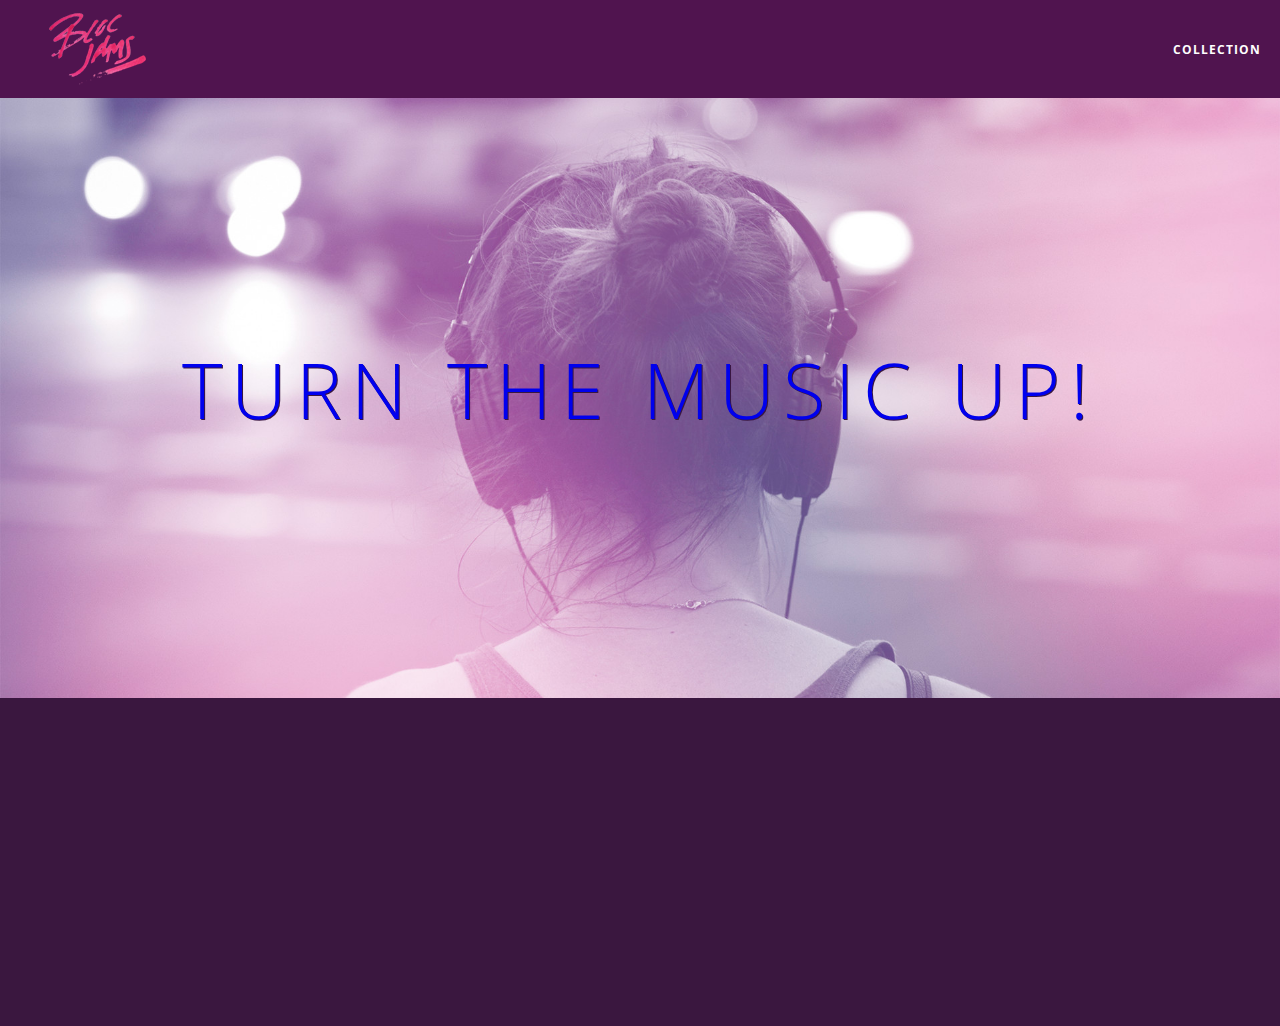
<file: index.html>
<!DOCTYPE html>
<html>

    <head>
        <meta charset="utf-8">
        <title>Bloc Jams</title>
        <meta name="viewport" content="width=device-width, initial-scale=1">
        <link rel="stylesheet" type="text/css" href="styles/normalize.css">
        <link rel="stylesheet" type="text/css" href="http://fonts.googleapis.com/css?family=Open+Sans:400,800,600,700,300">
        <link rel="stylesheet" type="text/css" href="http://code.ionicframework.com/ionicons/2.0.1/css/ionicons.min.css">
        <link rel="stylesheet" type="text/css" href="styles/main.css">
        <link rel="stylesheet" type="text/css" href="styles/landing.css">
        <link rel="stylesheet" type="text/css" href="styles/collection.css">
    </head>
        <body class="landing">
            <nav class="navbar"> <!-- changed nav bar -->
                <a href="index.html" class="logo">
                     <img src="assets/images/bloc_jams_logo.png" alt="bloc jams logo">
                </a>
                <div class="links-container">
                    <a href="collection.html" class="navbar-link">collection</   a>
                </div>   <!-- navigation bar -->
            </nav>
            <section class="hero-content"> <!-- hero content -->
                <h1 class="hero-title">Turn the music up!</h1>
            </section>
             <!-- selling points -->
            <section class="selling-points container clearfix">
            <div class="point column third">
                 <span class="ion-music-note"></span>
                 <h5 class="point-title">Choose your music</h5>
                 <p class="point-description">The world is full of music; why should you have to listen to music that someone else chose?</p>
            </div>
            <div class="point column third">
                 <span class="ion-radio-waves"></span>
                 <h5 class="point-title">Unlimited, streaming, ad-free</h5>
                 <p class="point-description">No arbitrary limits. No distractions.</p>
            </div>
            <div class="point column third">
                 <span class="ion-iphone"></span>
                 <h5 class="point-title">Mobile enabled</h5>
                 <p class="point-description">Listen to your music on the go. This streaming service is available on all mobile platforms.</p>
            </div>
        </section>
        <script src="https://code.jquery.com/jquery-2.1.3.min.js"></script>
        <script src="scripts/utilities.js"></script>
        <script src="scripts/landing.js"></script>
    </body>
</html>
</file>
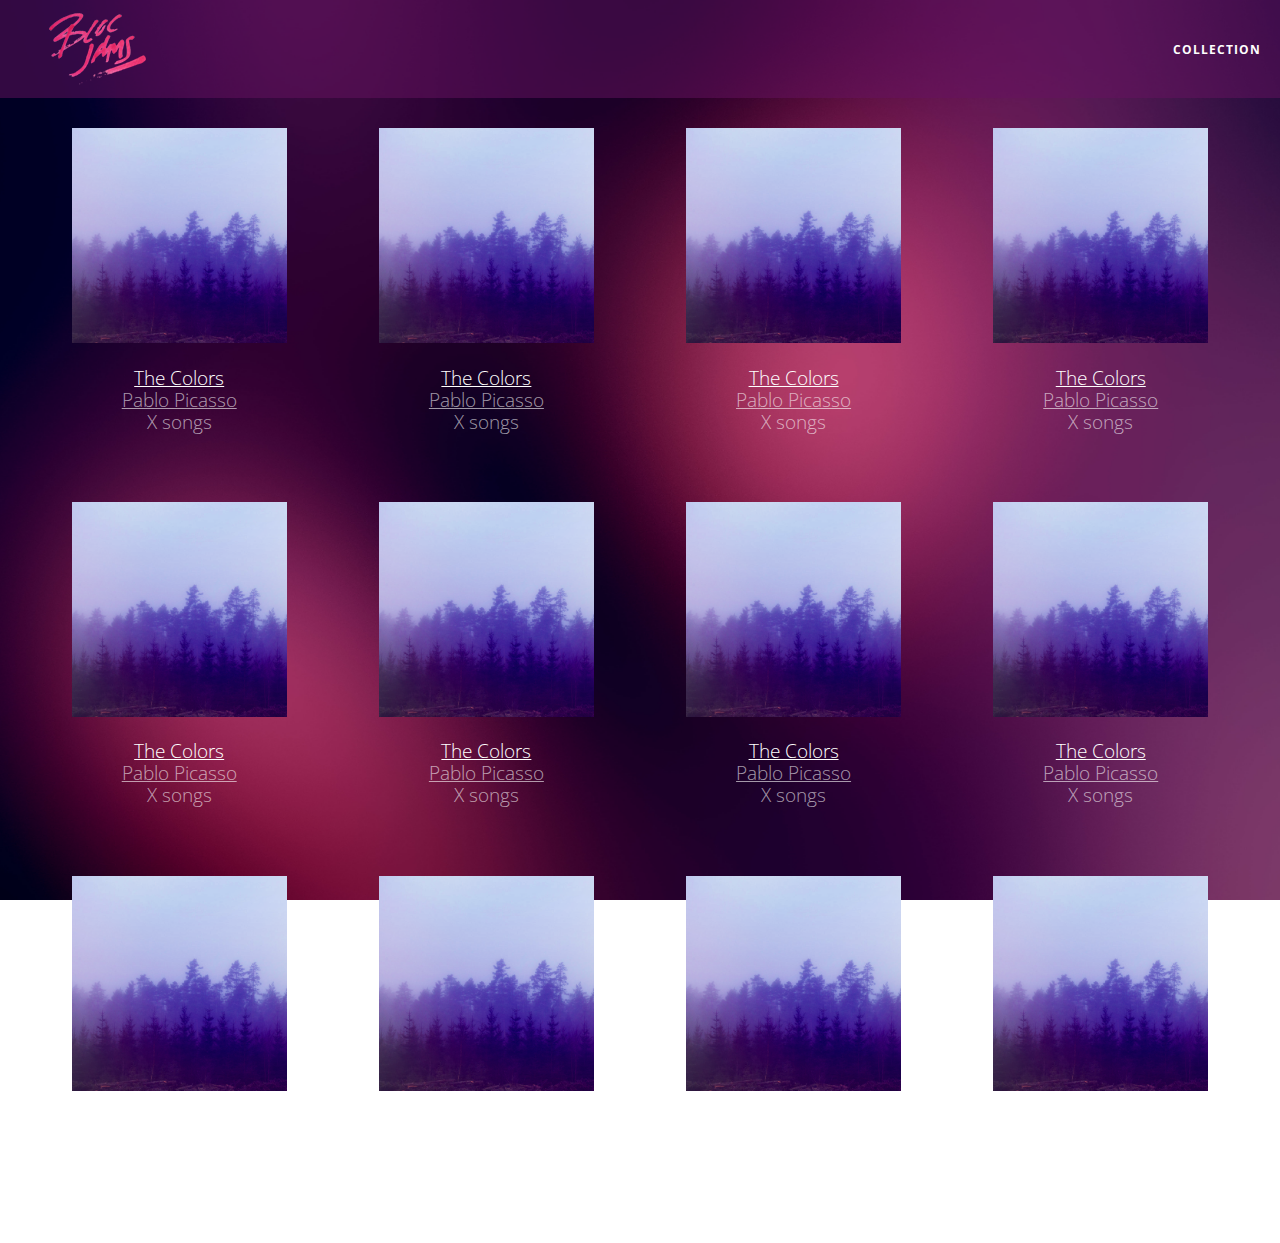
<file: collection.html>
<!DOCTYPE html>
<html>
    <head>
        <meta charset="utf-8">
        <title>Bloc Jams</title>
        <meta name="viewport" content="width=device-width, initial-scale=1">
        <link rel="stylesheet" type="text/css" href="styles/normalize.css">
        <link rel="stylesheet" type="text/css" href="http://fonts.googleapis.com/css?family=Open+Sans:400,800,600,700,300">
        <link rel="stylesheet" type="text/css" href="http://code.ionicframework.com/ionicons/2.0.1/css/ionicons.min.css">
        <link rel="stylesheet" type="text/css" href="styles/main.css">
        <link rel="stylesheet" type="text/css" href="styles/landing.css">
        <link rel="stylesheet" type="text/css" href="styles/collection.css">
    </head>
    <body class="collection">
        <nav class="navbar"> <!-- nav bar -->
             <a href="index.html" class="logo">
                 <img src="assets/images/bloc_jams_logo.png" alt="bloc jams logo">
             </a>
             <div class="links-container">
                 <a href="collection.html" class="navbar-link">collection</a>
             </div>
         </nav>
         <section class="album-covers container clearfix">
         <!-- <div class="collection-album-container column fourth">
             <img src="assets/images/album_covers/01.png"/>
             <div class="collection-album-info caption">
                 <p>
                     <a class="album-name" href="album.html">The Colors</a>
                     <br/>
                     <a href="album.html">Pablo Picasso</a>
                     <br/>
                     X songs
                     <br/>
                 </p>
             </div>
         </div>
         <div class="collection-album-container column fourth">
             <img src="assets/images/album_covers/01.png"/>
             <div class="collection-album-info caption">
                 <p>
                     <a class="album-name" href="album.html">The Colors</a>
                     <br/>
                     <a href="album.html">Pablo Picasso</a>
                     <br/>
                     X songs
                     <br/>
                 </p>
             </div>
         </div>
         <div class="collection-album-container column fourth">
             <img src="assets/images/album_covers/01.png"/>
             <div class="collection-album-info caption">
                 <p>
                     <a class="album-name" href="album.html">The Colors</a>
                     <br/>
                     <a href="album.html">Pablo Picasso</a>
                     <br/>
                     X songs
                     <br/>
                 </p>
             </div>
         </div>
         <div class="collection-album-container column fourth">
             <img src="assets/images/album_covers/01.png"/>
             <div class="collection-album-info caption">
                 <p>
                     <a class="album-name" href="album.html">The Colors</a>
                     <br/>
                     <a href="album.html">Pablo Picasso</a>
                     <br/>
                     X songs
                     <br/>
                 </p>
             </div>
         </div> -->
     </section>
     <script src="https://code.jquery.com/jquery-2.1.3.min.js"></script>
     <script src="scripts/collection.js"></script>
    </body>
</html>
</file>
<file: styles/main.css>
html {
    height: 100%; /* makes sure our HTML takes up 100% of the browser window */
    font-size: 100%;
}

body {
    font-family: 'Open Sans'; /* sets our font to the "Open Sans" typeface */
    color: white;             /* sets the text color to white */
    min-height: 100%;         /* says the height of the body must be, at minimum, 100% of the window */
}

body.landing {
    background-color: rgb(58,23,63); /* sets the background color to an RGB value (see below) */
}
.navbar {
    position: relative;
    padding: 0.5rem;
    background-color: rgba(101,18,95,0.5);
    z-index: 1;
}
.navbar .logo {
    position: relative; /* positioning will be explained in a resource */
    left: 2rem;
    cursor: pointer;  /* produces the finger-pointer icon when you hover over the logo */
 }

 .navbar .links-container {
     display: table;
     position: absolute;
     top: 0;
     right: 0;
     height: 100px;
     color: white;
 }

 .links-container .navbar-link {
     display: table-cell;
     position: relative;
     height: 100%;
     padding-left: 1rem;
     padding-right: 1rem;
     /* #3 */
     vertical-align: middle;
     color: white;
     font-size: 0.625rem;
     letter-spacing: 0.05rem;
     font-weight: 700;
     text-transform: uppercase;
     /* #4 */
     text-decoration: none;
     cursor: pointer;
 }

   /* #5 */
 .links-container .navbar-link:hover,
 .links-container .navbar-link:active {
     background-color: white;
     color: rgb(233,50,117)
 }
*, *::before, *::after {
    -moz-box-sizing: border-box;
    -webkit-box-sizing: border-box;
    box-sizing: border-box;
}
.container {
    margin: 0 auto;
    max-width: 64rem;
}
.container.narrow {
     max-width: 56rem;
 }
/* Medium and small screens (640px) */
@media (min-width: 640px){
    html { font-size: 112%;}

    .column {
         float: left;
         padding-left: 1rem;
         padding-right: 1rem;
     }
    .column.full { width: 100%; }
    .column.two-thirds { width: 66.7%; }
    .column.half { width: 50%; }
    .column.third { width: 33.3%; }
    .column.fourth { width: 25%; }
    .column.flow-opposite { float: right; }
}
 /* Large screens (1024px) */
@media (min-width: 1024px){
    html { font-size: 120%;
}
.clearfix::after {
   content: ".";
   visibility: hidden;
   display: block;
   height: 0;
   clear: both;
}
</file>
<file: styles/landing.css>
body.landing {
    background-color: rgb(58,23,63);
}

.hero-content {
    position: relative;
    min-height: 600px;
    background-image: url(../assets/images/bloc_jams_bg.jpg);
    background-repeat: no-repeat;
    background-position: center center;
    background-size: cover;
}

.hero-content .hero-title {
    position: absolute;
    top: 40%;
    -webkit-transform: translateY(-50%);
    -moz-transform: translateY(-50%);
    transform: translateY(-50%);
    width: 100%;
    text-align: center;
    font-size: 4rem;
    font-weight: 300;
    text-transform: uppercase;
    letter-spacing: 0.5rem;
    text-shadow: 1px 1px 0px rgb(58,23,63);
}

.selling-points {
    position: relative;
}

.point {
    position: relative;
    padding: 2rem;
    text-align: center;
    opacity: 0;
    /*-webkit-transform: scaleX(0.9) translateY(3rem);
    -moz-transform: scaleX(0.9) translateY(3rem);*/
    transform: scaleX(0.9) translateY(3rem);
    /*-webkit-transition: all 0.25s ease-in-out;
    -moz-transition: all 0.25s ease-in-out;*/
    transition: all 0.25s ease-in-out;
    /*-webkit-transition-delay: 0.2s;
    -moz-transition-delay: 0.2s;*/
    transition-delay: 0.2s;
    /*color: white;*/
}

.point .point-title {
    font-size: 1.25rem;
}

.ion-music-note,
.ion-radio-waves,
.ion-iphone {
    color: rgb(233,50,117);
    font-size: 5rem;
}
</file>
<file: styles/collection.css>
body.collection {
    background-image: url(../assets/images/blurred_backgrounds/blur_bg_2.jpg);
    background-repeat: no-repeat;
    background-attachment: fixed;
    background-position: center center;
    background-size: cover;
}

.album-covers {
    position: relative;
}

.collection-album-container {
    position: relative;
    margin-top: 30px;
    margin-bottom: 20px;
    text-align: center;
}

.collection-album-container .caption {
    margin-top: 10px;
}

.collection-album-container .caption p {
    font-size: 1rem;
    font-weight: 300;
    color: rgba(255, 255, 255, 0.6);
}

.collection-album-container .caption p a {
    color: rgba(255, 255, 255, 0.6);
}

.collection-album-container .caption p a.album-name {
    color: white;
}

.collection-album-container img {
    width: 80%;
}
</file>
